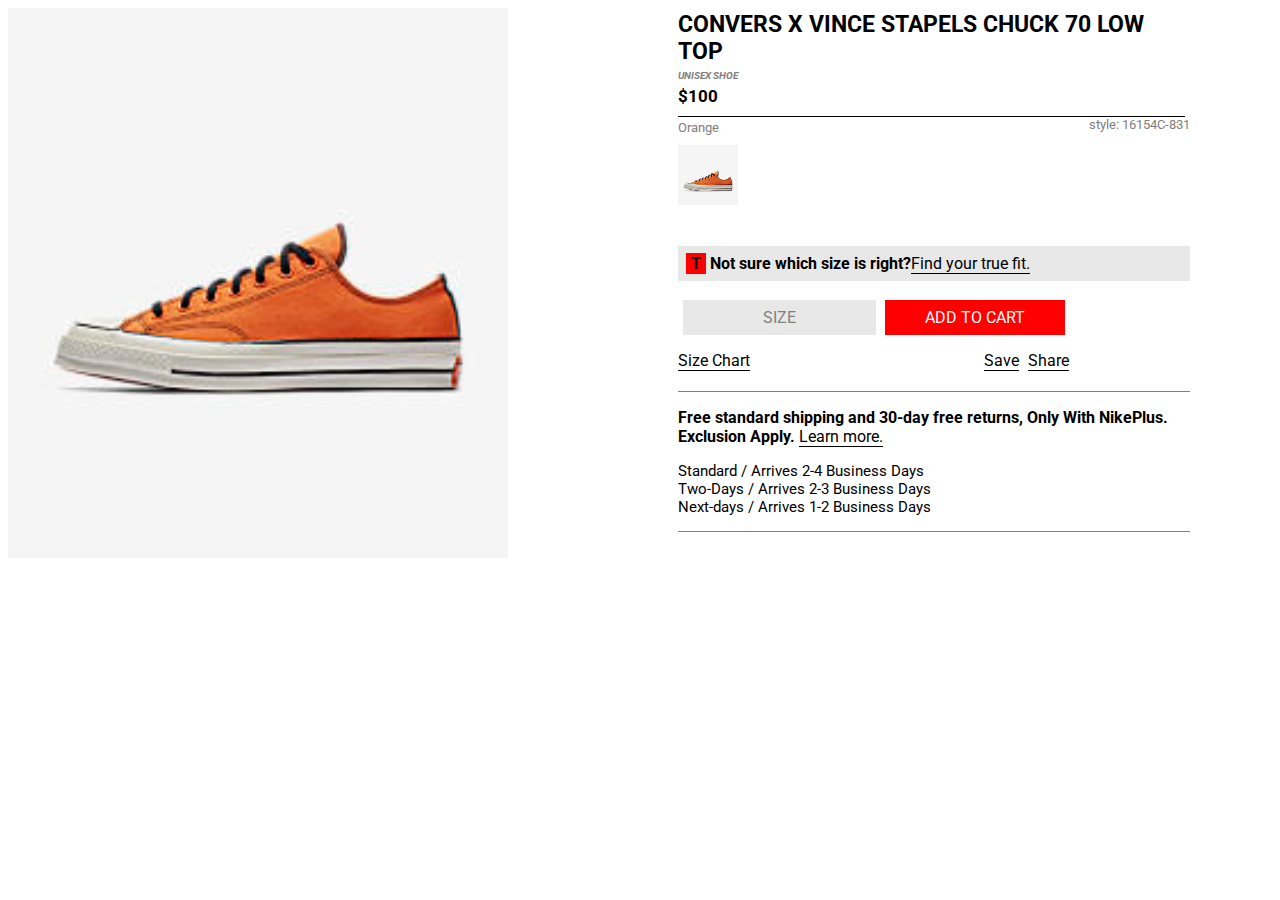
<file: captain/shoe-description/index.html>
<!DOCTYPE html>
<html>
<head>
	<title>shoe</title>
	<link rel="stylesheet" type="text/css" href="style.css">
	<link href="https://fonts.googleapis.com/css?family=Roboto" rel="stylesheet">
</head>
<body>
	<div class="img"></div>
	<section>
		<div class="a">CONVERS X VINCE STAPELS CHUCK 70 LOW TOP
		<p><em>UNISEX SHOE</em></p>
		<p id="a">$100</p>
	</div>
	<span id="b">Orange</span> <span id="c">style: 16154C-831</span>
	<br>
	<div class="d"></div>
	<br>
	<br>
	<div class="g"><strong id="e">T</strong> <strong>Not sure which size is right?</strong><span id="f">Find your true fit.</span></div>
	<br>
	<div id="h">SIZE</div>
	<div id="i">ADD TO CART</div>
	<p class="underline">
		<span>Size Chart</span>
		<span>Save</span>
		<span>Share</span>
	</p>
	<div class="last-div">
			<p>
				Free standard shipping and 30-day free returns, Only With NikePlus. Exclusion Apply. <span>Learn more.</span>
			</p>
			<span>Standard / Arrives 2-4 Business Days</span>
			<span>Two-Days / Arrives 2-3 Business Days</span>
			<span>Next-days / Arrives 1-2 Business Days</span>


	</div>
	</section>
</body>
</html>
</file>
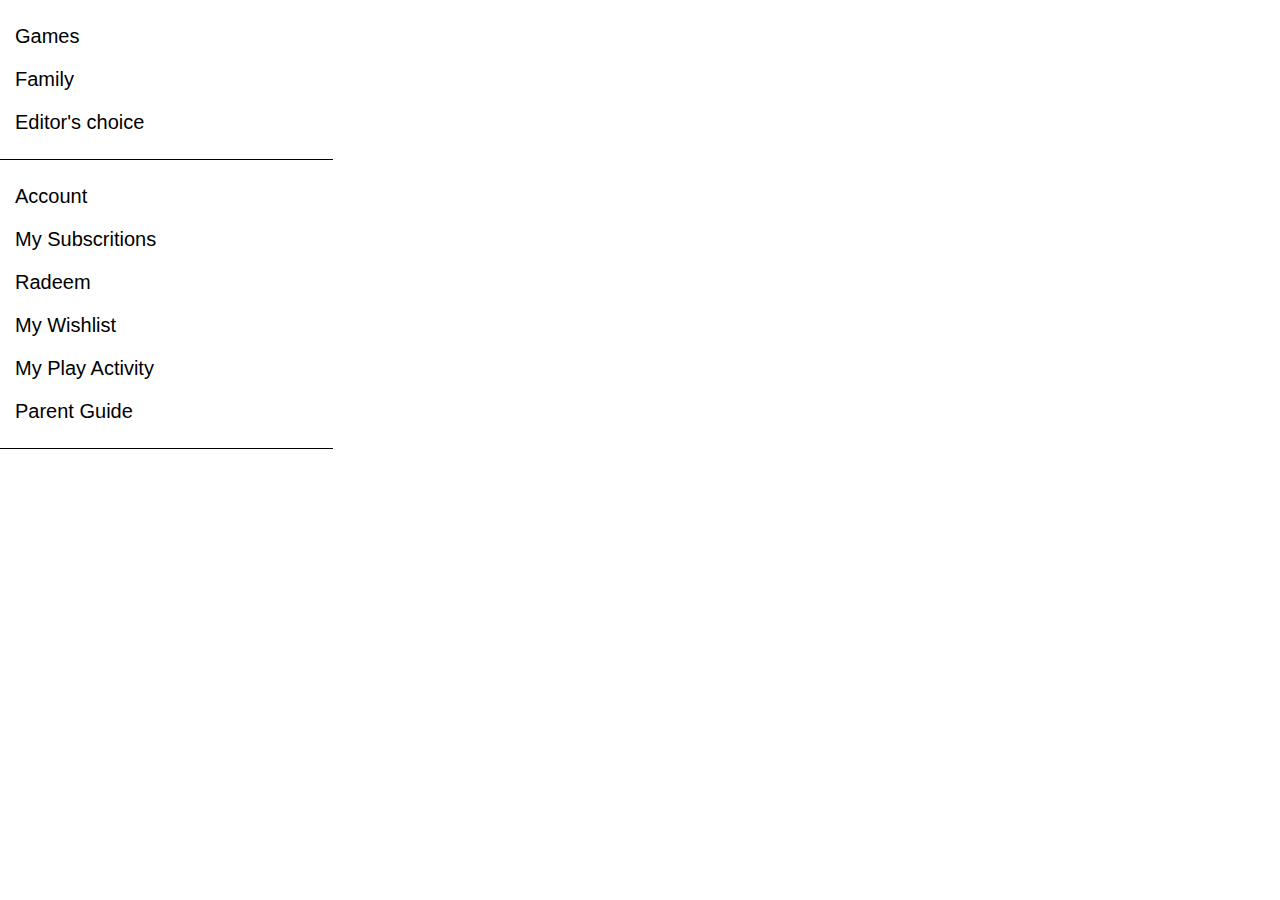
<file: captain/side-bar-grey/index.html>
<!DOCTYPE html>
<html>
<head>
	<title>side</title>
	<link rel="stylesheet" type="text/css" href="style.css">
</head>
<body>
	<section class="a">
				<div>Games</div>
				<div>Family</div>
				<div>Editor's choice</div>
			</section>
			<br>
			<section class="b">
				<div>Account</div>
				<div>My Subscritions</div>
				<div>Radeem</div>
				<div>My Wishlist</div>
				<div>My Play Activity</div>
				<div>Parent Guide</div>
			</section>
	
</body>
</html>
</file>
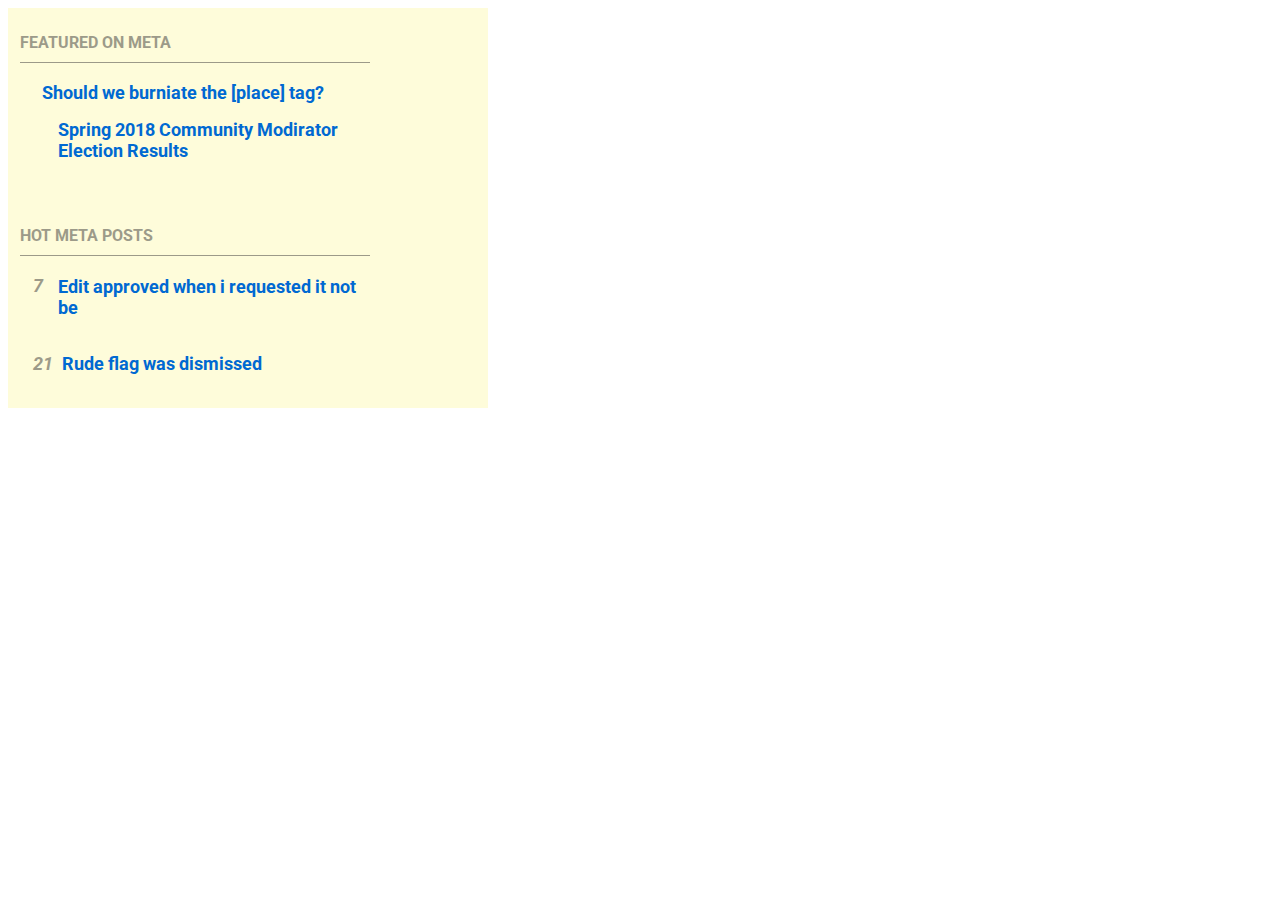
<file: more-png-slicing/advert-sidebar/index.html>
<!DOCTYPE html>
<html>
<head>
	<title>advertise</title>
	<link rel="stylesheet" type="text/css" href="style.css">
	<link rel="stylesheet" href="https://use.fontawesome.com/releases/v5.0.10/css/all.css" integrity="sha384-+d0P83n9kaQMCwj8F4RJB66tzIwOKmrdb46+porD/OvrJ+37WqIM7UoBtwHO6Nlg" crossorigin="anonymous">
	<link href="https://fonts.googleapis.com/css?family=Roboto" rel="stylesheet">


</head>
<body>
	<section>
		<div class="a">FEATURED ON META</div>
		<br>
	<div class="b">
		<span><i class="fab fa-stack-overflow"></i> <span>Should we burniate the [place] tag?</span></span>
		<span><i class="fab fa-stack-overflow"></i> <div>Spring 2018 Community Modirator Election Results</div></span>
	</div>
		<div class="a">HOT META POSTS</div>
		<br>
		<div class="b">
		<span><i class="fab fa-stack-overflo">7</i> <div>Edit approved when i requested it not be </div></span>
		<span><i class="fab fa-stack-overflo">21</i> <span>Rude flag was dismissed</span></span>
	</div>
	</section>
</body>
</html>
</file>
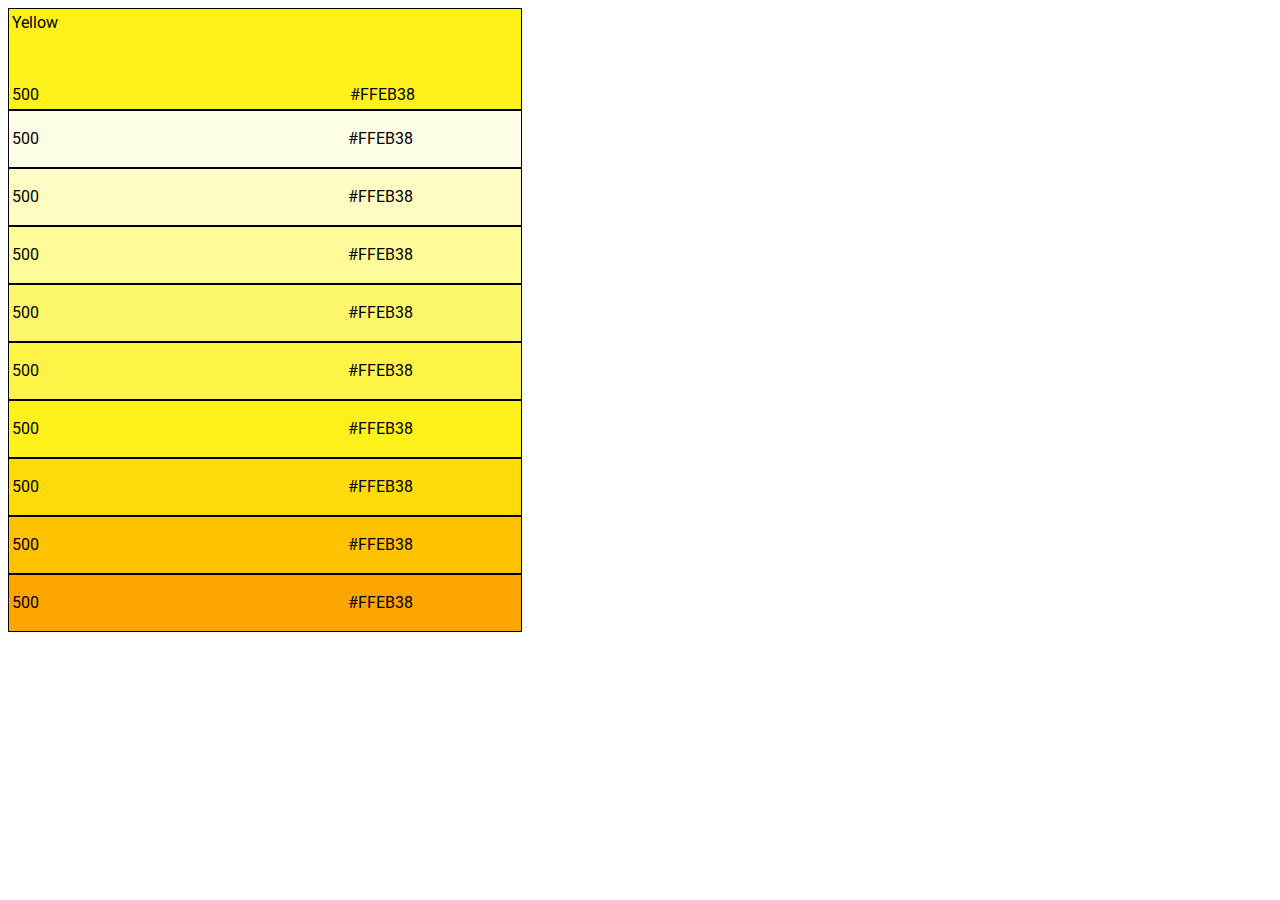
<file: more-png-slicing/color-palette/index.html>
<!DOCTYPE html>
<html>

<head>
    <title>Color Palette</title>
    <link href="https://fonts.googleapis.com/css?family=Roboto:100,100i,300,300i,400,400i,500,500i,700,700i,900,900i" rel="stylesheet">
    <link rel="stylesheet" href="style.css">
</head>

<body>

    <section>
        <div>
            <span>Yellow</span>
            <span>500</span>
            <span>#FFEB38</span>
        </div>
        <div>
            <span>500</span>
            <span>#FFEB38</span>
        </div>
        <div>
            <span>500</span>
            <span>#FFEB38</span>
        </div>
        <div>
            <span>500</span>
            <span>#FFEB38</span>
        </div>
        <div>
            <span>500</span>
            <span>#FFEB38</span>
        </div>
        <div>
            <span>500</span>
            <span>#FFEB38</span>
        </div>
        <div>
            <span>500</span>
            <span>#FFEB38</span>
        </div>
        <div>
            <span>500</span>
            <span>#FFEB38</span>
        </div>
        <div>
            <span>500</span>
            <span>#FFEB38</span>
        </div>
        <div>
            <span>500</span>
            <span>#FFEB38</span>
        </div>
    </section>

</body>

</html>
</file>
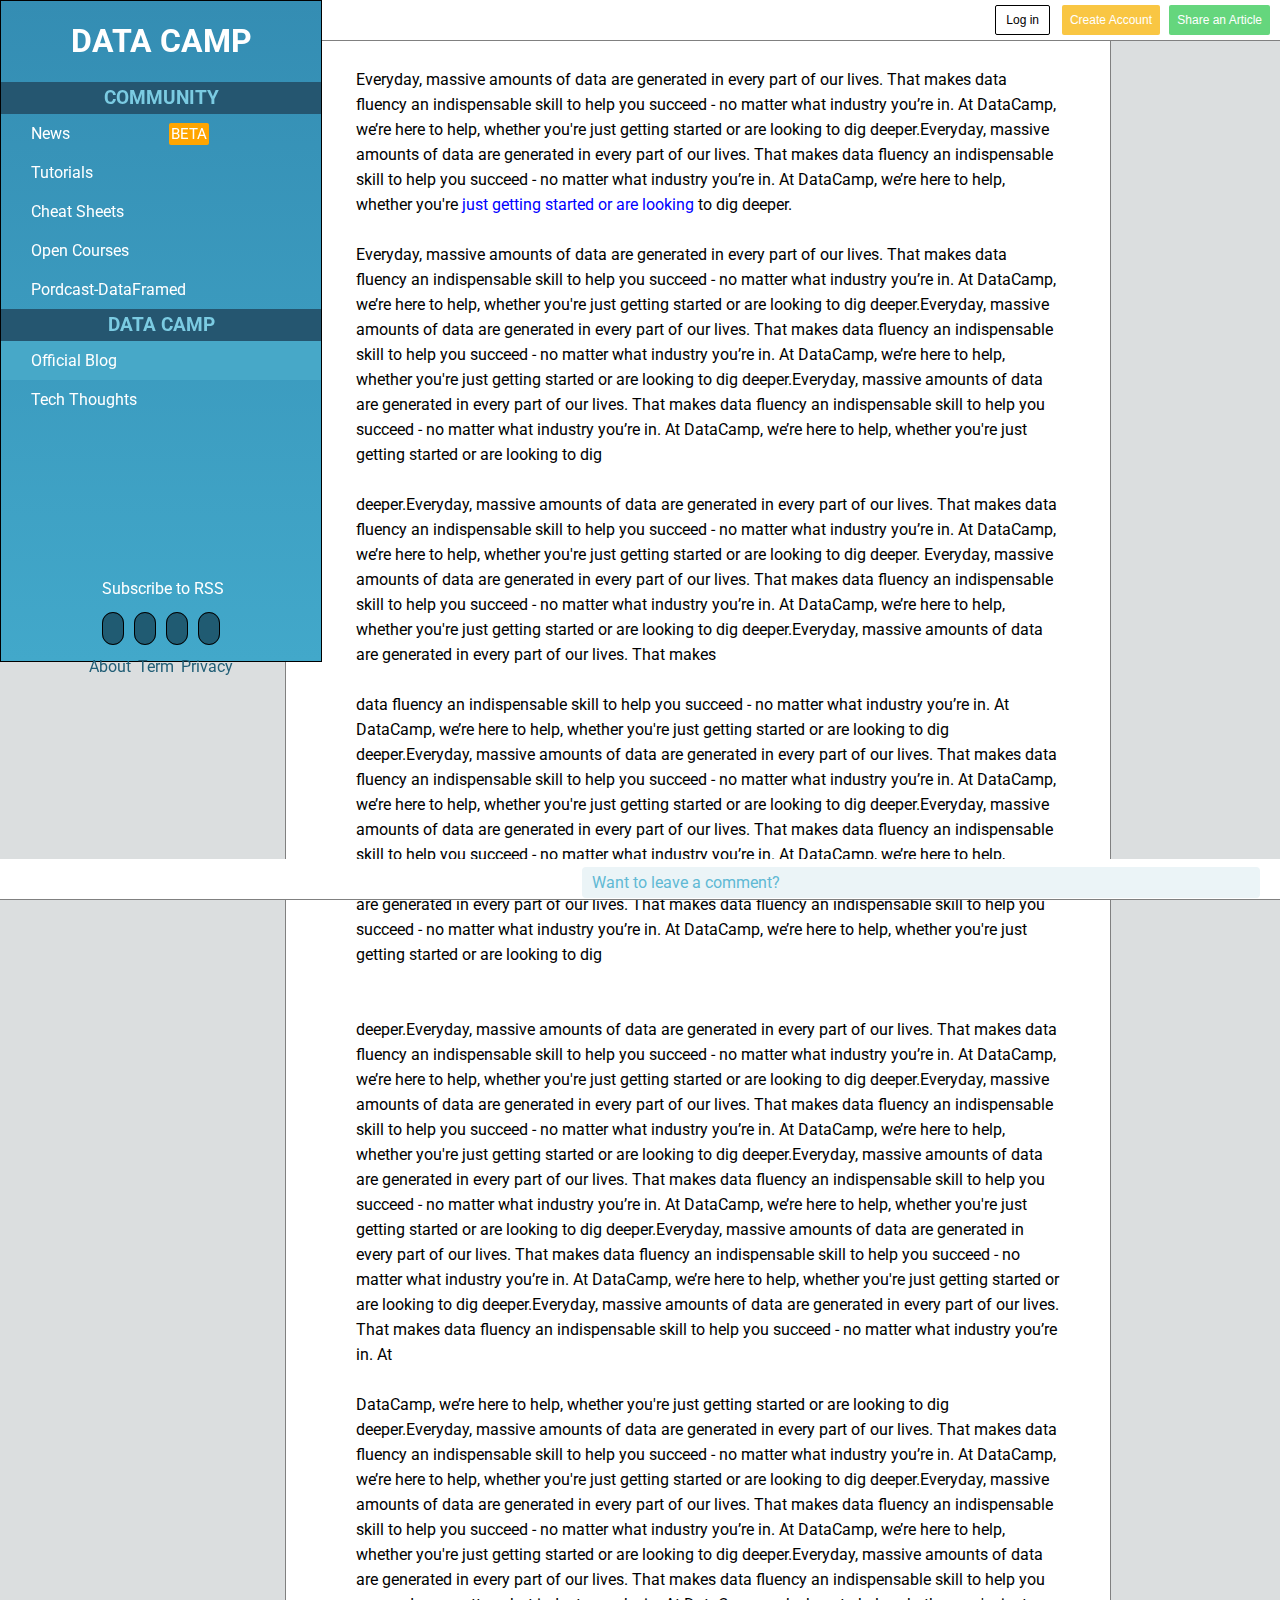
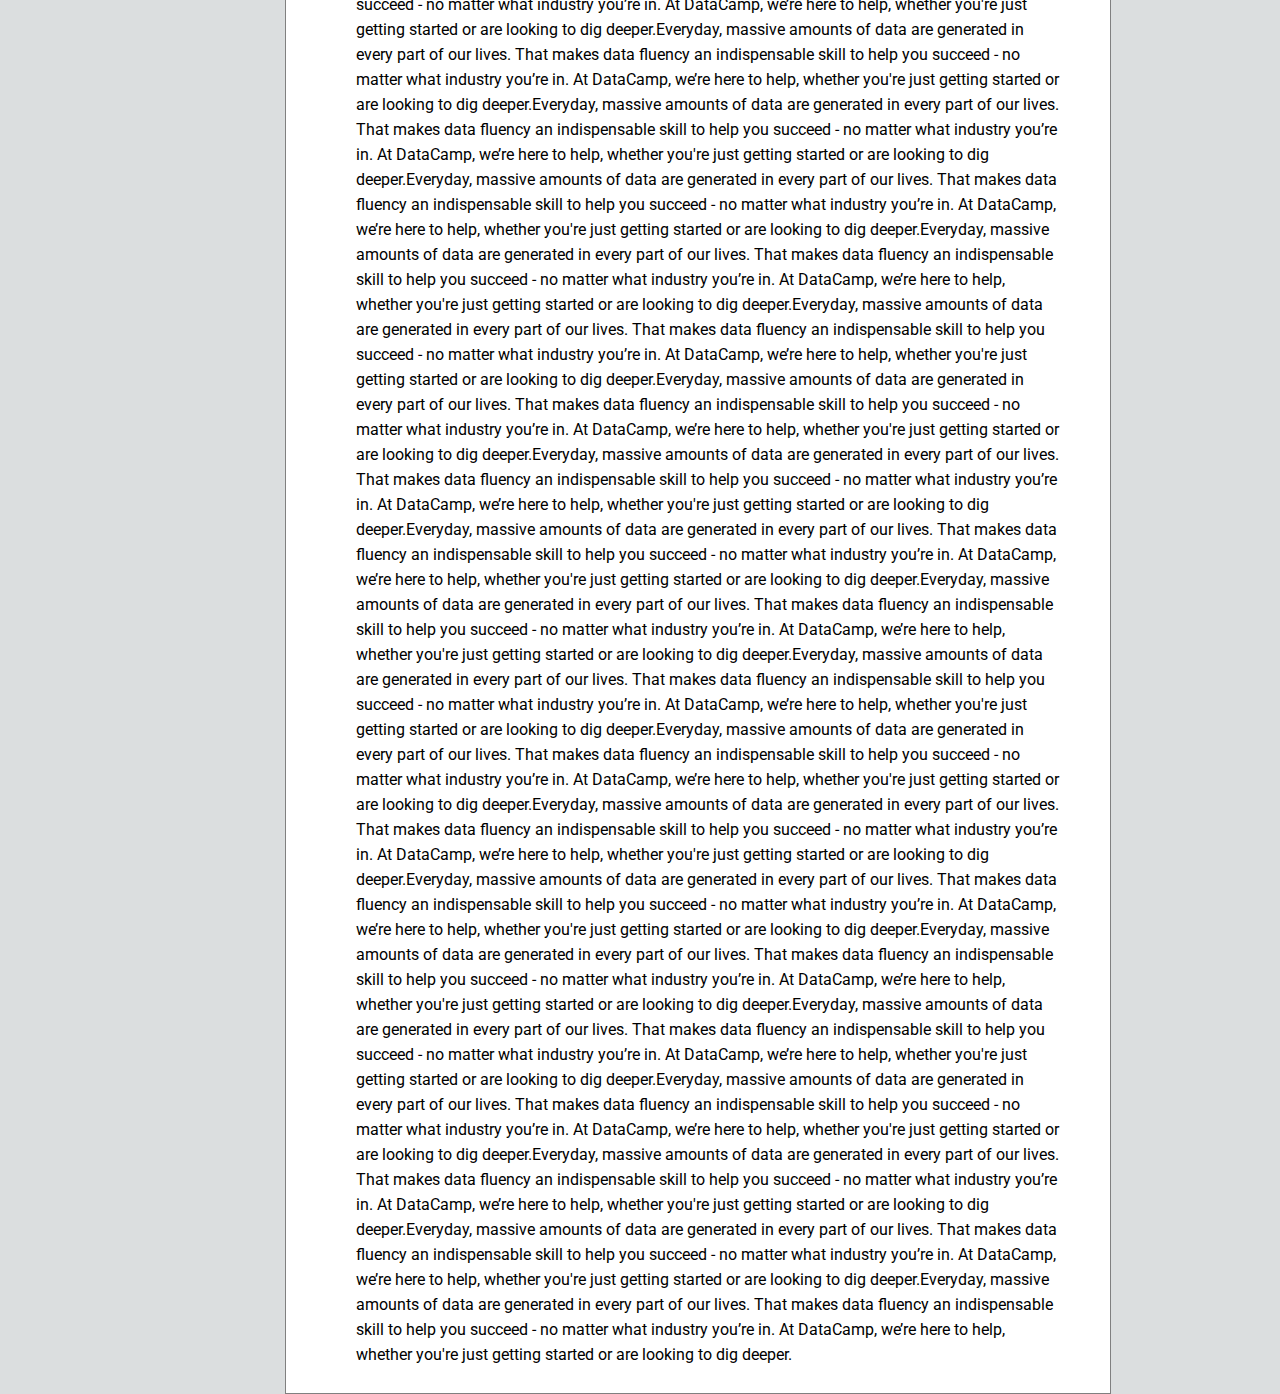
<file: more-png-slicing/data-camp/index.html>
<!DOCTYPE html>
<html>
<head>
	<title>datacamp</title>
	<link rel="stylesheet" type="text/css" href="style.css">
	<link rel="stylesheet" href="https://use.fontawesome.com/releases/v5.0.10/css/all.css" integrity="sha384-+d0P83n9kaQMCwj8F4RJB66tzIwOKmrdb46+porD/OvrJ+37WqIM7UoBtwHO6Nlg" crossorigin="anonymous">
	<link href="https://fonts.googleapis.com/css?family=Roboto" rel="stylesheet">
</head>
<body>
	<section>
		<h1 class="h-1">DATA CAMP</h1>
		<h3 class="h-3"> COMMUNITY</h3>
		<div class="div-1">
			<span><i class="fas fa-align-left"></i> News <span>BETA</span></span>
			<span><i class="fas fa-graduation-cap"></i> Tutorials</span>
			<span><i class="far fa-file-alt"></i> Cheat Sheets</span>
			<span><i class="fas fa-columns"></i> Open Courses</span>
			<span><i class="fas fa-microphone"></i> Pordcast-DataFramed</span>
		</div>
		<h3 class="h-3"> DATA CAMP</h3>
		<div class="div-2">
			<span class="official"><i class="fas fa-columns"></i> Official Blog</span>
			<span><i class="far fa-lightbulb"></i> Tech Thoughts</span>
		</div>
		<div class="div-3">
			<div class="logo"><i class="fas fa-rss"></i> Subscribe to RSS</div>
			<div>
				<span id="icon"><i class="fab fa-facebook-f fa-lg"></i></span>
				<span id="icon"><i class="fab fa-twitter"></i></span>
				<span id="icon"><i class="fab fa-linkedin-in"></i></span>
				<span id="icon"><i class="fab fa-youtube"></i></span>
			</div>
			<div class="About">About Term Privacy</div>
		</div>
	</section>
	<nav>
		<span><i class="fas fa-search"></i> Search</span>
		<button class="btn-1">Log in</button>
		<button class="btn-2">Create Account</button>
		<button class="btn-3">Share an Article</button>
	</nav>
	<div class="div-p">
		<p>Everyday, massive amounts of data are generated in every part of our lives. That makes data fluency an indispensable skill to help you succeed - no matter what industry you’re in. At DataCamp, we’re here to help, whether you're just getting started or are looking to dig deeper.Everyday, massive amounts of data are generated in every part of our lives. That makes data fluency an indispensable skill to help you succeed - no matter what industry you’re in. At DataCamp, we’re here to help, whether you're <span id="highlight">just getting started or are looking</span> to dig deeper.
		<br>
		<br>
		Everyday, massive amounts of data are generated in every part of our lives. That makes data fluency an indispensable skill to help you succeed - no matter what industry you’re in. At DataCamp, we’re here to help, whether you're just getting started or are looking to dig deeper.Everyday, massive amounts of data are generated in every part of our lives. That makes data fluency an indispensable skill to help you succeed - no matter what industry you’re in. At DataCamp, we’re here to help, whether you're just getting started or are looking to dig deeper.Everyday, massive amounts of data are generated in every part of our lives. That makes data fluency an indispensable skill to help you succeed - no matter what industry you’re in. At DataCamp, we’re here to help, whether you're just getting started or are looking to dig 
		<br>
		<br>
		deeper.Everyday, massive amounts of data are generated in every part of our lives. That makes 
		data fluency an indispensable skill to help you succeed - no matter what industry you’re in. At DataCamp, we’re here to help, whether you're just getting started or are looking to dig deeper.
		Everyday, massive amounts of data are generated in every part of our lives. That makes data fluency an indispensable skill to help you succeed - no matter what industry you’re in. At DataCamp, we’re here to help, whether you're just getting started or are looking to dig deeper.Everyday, massive amounts of data are generated in every part of our lives. That makes <br>
		<br>
		data fluency an indispensable skill to help you succeed - no matter what industry you’re in. At DataCamp, we’re here to help, whether you're just getting started or are looking to dig deeper.Everyday, massive amounts of data are generated in every part of our lives. That makes data fluency an indispensable skill to help you succeed - no matter what industry you’re in. At DataCamp, we’re here to help, whether you're just getting started or are looking to dig deeper.Everyday, massive amounts of data are generated in every part of our lives. That makes data fluency an indispensable skill to help you succeed - no matter what industry you’re in. At DataCamp, we’re here to help, whether you're just getting started or are looking to dig deeper.Everyday, massive amounts of data are generated in every part of our lives. That makes data fluency an indispensable skill to help you succeed - no matter what industry you’re in. At DataCamp, we’re here to help, whether you're just getting started or are looking to dig 
		<br>
		<br>	
		<br>
		deeper.Everyday, massive amounts of data are generated in every part of our lives. That makes data fluency an indispensable skill to help you succeed - no matter what industry you’re in. At DataCamp, we’re here to help, whether you're just getting started or are looking to dig deeper.Everyday, massive amounts of data are generated in every part of our lives. That makes data fluency an indispensable skill to help you succeed - no matter what industry you’re in. At DataCamp, we’re here to help, whether you're just getting started or are looking to dig deeper.Everyday, massive amounts of data are generated in every part of our lives. That makes data fluency an indispensable skill to help you succeed - no matter what industry you’re in. At DataCamp, we’re here to help, whether you're just getting started or are looking to dig deeper.Everyday, massive amounts of data are generated in every part of our lives. That makes data fluency an indispensable skill to help you succeed - no matter what industry you’re in. At DataCamp, we’re here to help, whether you're just getting started or are looking to dig deeper.Everyday, massive amounts of data are generated in every part of our lives. That makes data fluency an indispensable skill to help you succeed - no matter what industry you’re in. At 
		<br>
		<br>
		DataCamp, we’re here to help, whether you're just getting started or are looking to dig deeper.Everyday, massive amounts of data are generated in every part of our lives. That makes data fluency an indispensable skill to help you succeed - no matter what industry you’re in. At DataCamp, we’re here to help, whether you're just getting started or are looking to dig deeper.Everyday, massive amounts of data are generated in every part of our lives. That makes data fluency an indispensable skill to help you succeed - no matter what industry you’re in. At DataCamp, we’re here to help, whether you're just getting started or are looking to dig deeper.Everyday, massive amounts of data are generated in every part of our lives. That makes data fluency an indispensable skill to help you succeed - no matter what industry you’re in. At DataCamp, we’re here to help, whether you're just getting started or are looking to dig deeper.Everyday, massive amounts of data are generated in every part of our lives. That makes data fluency an indispensable skill to help you succeed - no matter what industry you’re in. At DataCamp, we’re here to help, whether you're just getting started or are looking to dig deeper.Everyday, massive amounts of data are generated in every part of our lives. That makes data fluency an indispensable skill to help you succeed - no matter what industry you’re in. At DataCamp, we’re here to help, whether you're just getting started or are looking to dig deeper.Everyday, massive amounts of data are generated in every part of our lives. That makes data fluency an indispensable skill to help you succeed - no matter what industry you’re in. At DataCamp, we’re here to help, whether you're just getting started or are looking to dig deeper.Everyday, massive amounts of data are generated in every part of our lives. That makes data fluency an indispensable skill to help you succeed - no matter what industry you’re in. At DataCamp, we’re here to help, whether you're just getting started or are looking to dig deeper.Everyday, massive amounts of data are generated in every part of our lives. That makes data fluency an indispensable skill to help you succeed - no matter what industry you’re in. At DataCamp, we’re here to help, whether you're just getting started or are looking to dig deeper.Everyday, massive amounts of data are generated in every part of our lives. That makes data fluency an indispensable skill to help you succeed - no matter what industry you’re in. At DataCamp, we’re here to help, whether you're just getting started or are looking to dig deeper.Everyday, massive amounts of data are generated in every part of our lives. That makes data fluency an indispensable skill to help you succeed - no matter what industry you’re in. At DataCamp, we’re here to help, whether you're just getting started or are looking to dig deeper.Everyday, massive amounts of data are generated in every part of our lives. That makes data fluency an indispensable skill to help you succeed - no matter what industry you’re in. At DataCamp, we’re here to help, whether you're just getting started or are looking to dig deeper.Everyday, massive amounts of data are generated in every part of our lives. That makes data fluency an indispensable skill to help you succeed - no matter what industry you’re in. At DataCamp, we’re here to help, whether you're just getting started or are looking to dig deeper.Everyday, massive amounts of data are generated in every part of our lives. That makes data fluency an indispensable skill to help you succeed - no matter what industry you’re in. At DataCamp, we’re here to help, whether you're just getting started or are looking to dig deeper.Everyday, massive amounts of data are generated in every part of our lives. That makes data fluency an indispensable skill to help you succeed - no matter what industry you’re in. At DataCamp, we’re here to help, whether you're just getting started or are looking to dig deeper.Everyday, massive amounts of data are generated in every part of our lives. That makes data fluency an indispensable skill to help you succeed - no matter what industry you’re in. At DataCamp, we’re here to help, whether you're just getting started or are looking to dig deeper.Everyday, massive amounts of data are generated in every part of our lives. That makes data fluency an indispensable skill to help you succeed - no matter what industry you’re in. At DataCamp, we’re here to help, whether you're just getting started or are looking to dig deeper.Everyday, massive amounts of data are generated in every part of our lives. That makes data fluency an indispensable skill to help you succeed - no matter what industry you’re in. At DataCamp, we’re here to help, whether you're just getting started or are looking to dig deeper.Everyday, massive amounts of data are generated in every part of our lives. That makes data fluency an indispensable skill to help you succeed - no matter what industry you’re in. At DataCamp, we’re here to help, whether you're just getting started or are looking to dig deeper.Everyday, massive amounts of data are generated in every part of our lives. That makes data fluency an indispensable skill to help you succeed - no matter what industry you’re in. At DataCamp, we’re here to help, whether you're just getting started or are looking to dig deeper.Everyday, massive amounts of data are generated in every part of our lives. That makes data fluency an indispensable skill to help you succeed - no matter what industry you’re in. At DataCamp, we’re here to help, whether you're just getting started or are looking to dig deeper.Everyday, massive amounts of data are generated in every part of our lives. That makes data fluency an indispensable skill to help you succeed - no matter what industry you’re in. At DataCamp, we’re here to help, whether you're just getting started or are looking to dig deeper.Everyday, massive amounts of data are generated in every part of our lives. That makes data fluency an indispensable skill to help you succeed - no matter what industry you’re in. At DataCamp, we’re here to help, whether you're just getting started or are looking to dig deeper.</p>
	</div>
	<footer>
		<span>Want to leave a comment?</span>
	</footer>
</body>
</html>
</file>
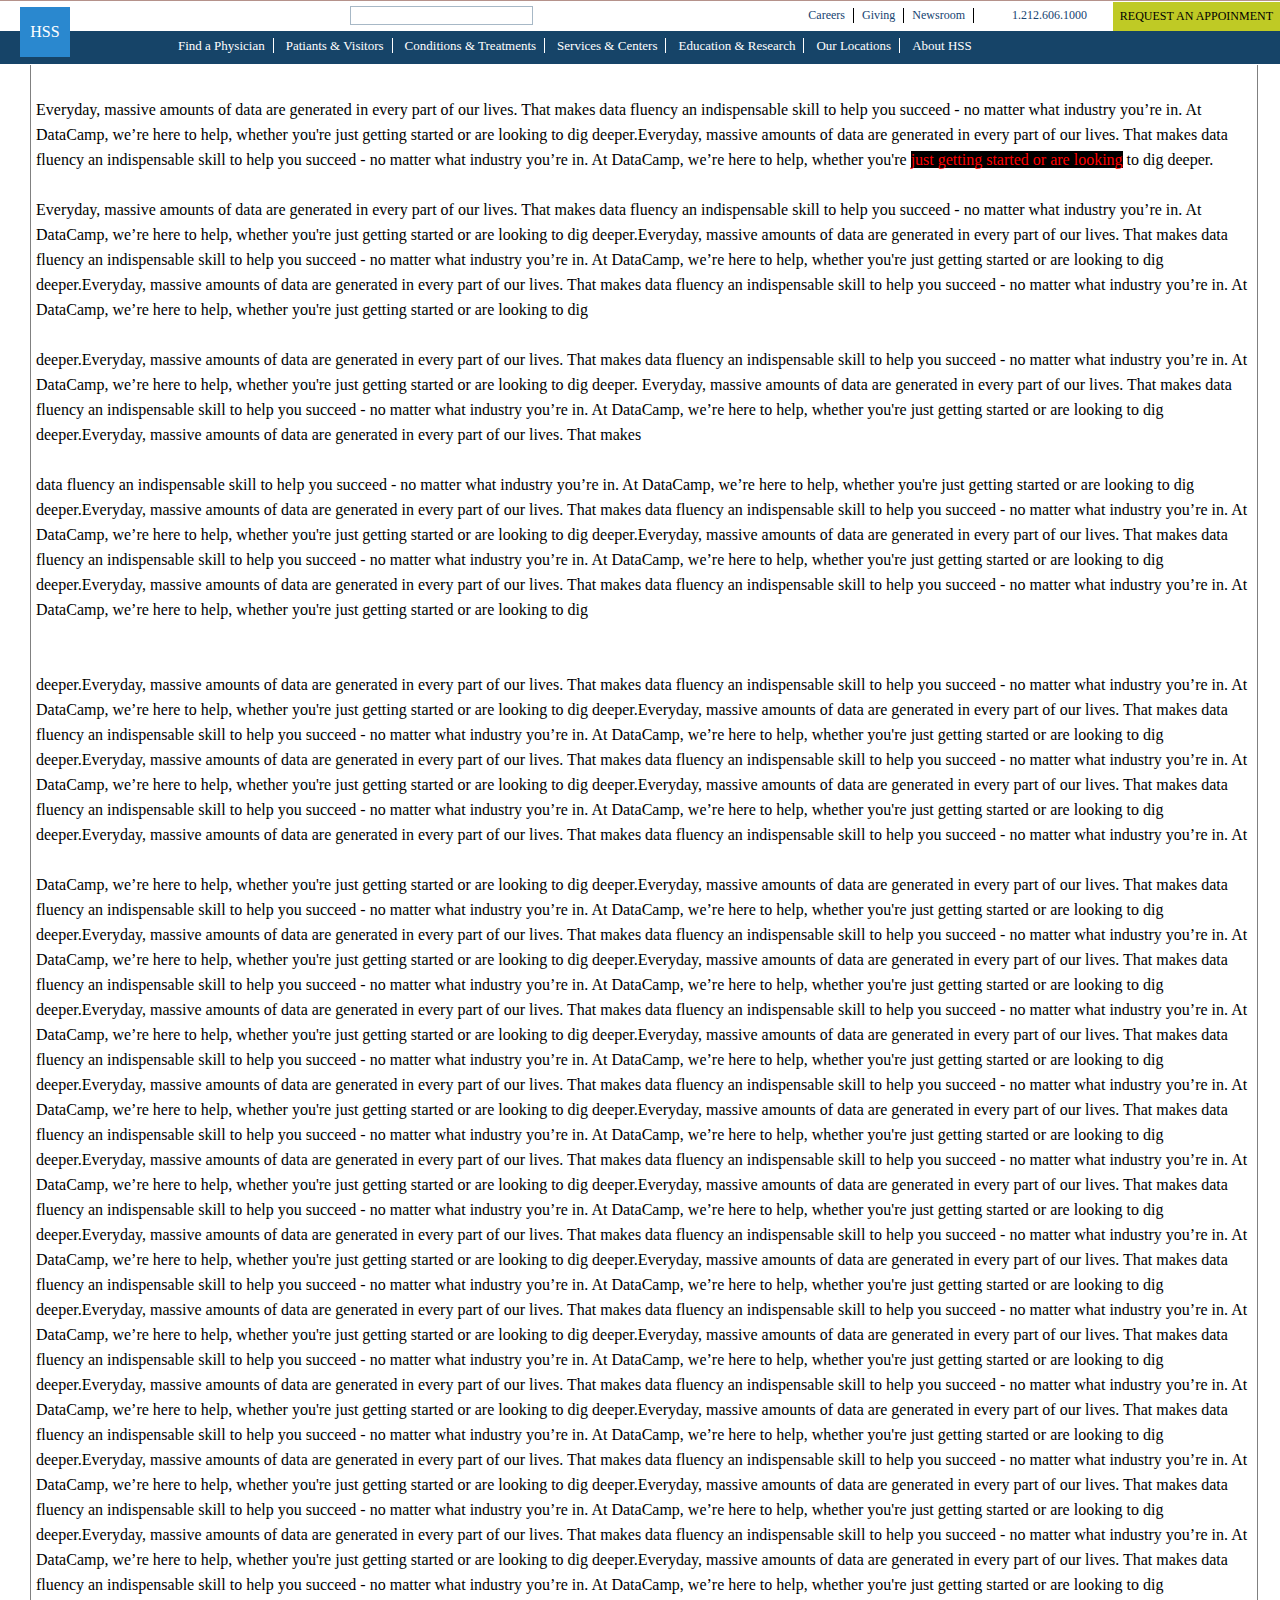
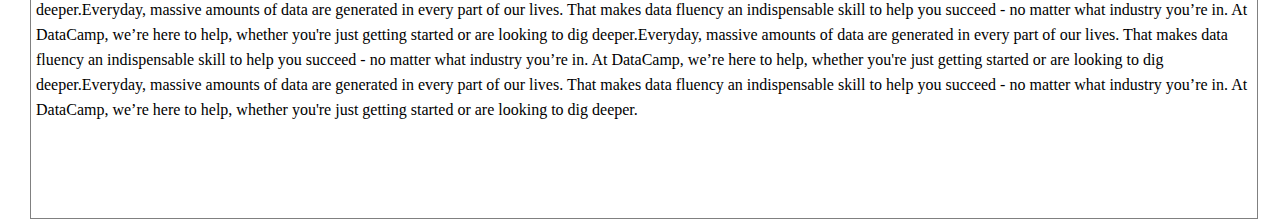
<file: more-png-slicing/hss-navbar/index.html>
<!DOCTYPE html>
<html>
<head>
	<title>hss</title>
	<link rel="stylesheet" type="text/css" href="style.css">
</head>
<body>
	<header id="fixed">
		<header class="header-1">
			<input type="search" class="search">
			<ul class="search-nav">
				<li>Careers</li>
				<li>Giving</li>
				<li>Newsroom</li>
				<li>1.212.606.1000</li>
			</ul>
			<span class="request">REQUEST AN APPOINMENT</span>
		</header>
		<header>
			<nav class="nav">
				<span class="a">Find a Physician</span>
				<span>Patiants & Visitors</span>
				<span>Conditions & Treatments</span>
				<span>Services & Centers</span>
				<span>Education & Research</span>
				<span>Our Locations</span>
				<span>About HSS</span>
			</nav>
			<section class="display-none">
		<div class="display-1">
			<p>Search for physician by speciality, location and ensurence</p>
			<span>Show All Physicians</span>
			<span>Search physicians</span>
		</div>
		<div class="display-1">
			<p>Request an appointment +1.877.606.1555</p>
			<span>ONLINE REQUEST FORM</span>
			<span>REFER YOUR PATIANT</span>
			<span>INSURANCE INFORMATION</span>
		</div>
		<div class="display-1">
			<p>Get a second Opinion</p>
			<span>HSS ENCONSU</span>
			<div class="img">
				<img src="team-3.jpeg">
				<p id="surgian">A message from our surgion-in-chief</p>
			</div>
		</div>
	</section>
		</header>
	<div class="HSS-logo">
		HSS
	</div>
	</header>
	
	<div class="div-p">
		<p>Everyday, massive amounts of data are generated in every part of our lives. That makes data fluency an indispensable skill to help you succeed - no matter what industry you’re in. At DataCamp, we’re here to help, whether you're just getting started or are looking to dig deeper.Everyday, massive amounts of data are generated in every part of our lives. That makes data fluency an indispensable skill to help you succeed - no matter what industry you’re in. At DataCamp, we’re here to help, whether you're <span id="highlight">just getting started or are looking</span> to dig deeper.
		<br>
		<br>
		Everyday, massive amounts of data are generated in every part of our lives. That makes data fluency an indispensable skill to help you succeed - no matter what industry you’re in. At DataCamp, we’re here to help, whether you're just getting started or are looking to dig deeper.Everyday, massive amounts of data are generated in every part of our lives. That makes data fluency an indispensable skill to help you succeed - no matter what industry you’re in. At DataCamp, we’re here to help, whether you're just getting started or are looking to dig deeper.Everyday, massive amounts of data are generated in every part of our lives. That makes data fluency an indispensable skill to help you succeed - no matter what industry you’re in. At DataCamp, we’re here to help, whether you're just getting started or are looking to dig 
		<br>
		<br>
		deeper.Everyday, massive amounts of data are generated in every part of our lives. That makes 
		data fluency an indispensable skill to help you succeed - no matter what industry you’re in. At DataCamp, we’re here to help, whether you're just getting started or are looking to dig deeper.
		Everyday, massive amounts of data are generated in every part of our lives. That makes data fluency an indispensable skill to help you succeed - no matter what industry you’re in. At DataCamp, we’re here to help, whether you're just getting started or are looking to dig deeper.Everyday, massive amounts of data are generated in every part of our lives. That makes <br>
		<br>
		data fluency an indispensable skill to help you succeed - no matter what industry you’re in. At DataCamp, we’re here to help, whether you're just getting started or are looking to dig deeper.Everyday, massive amounts of data are generated in every part of our lives. That makes data fluency an indispensable skill to help you succeed - no matter what industry you’re in. At DataCamp, we’re here to help, whether you're just getting started or are looking to dig deeper.Everyday, massive amounts of data are generated in every part of our lives. That makes data fluency an indispensable skill to help you succeed - no matter what industry you’re in. At DataCamp, we’re here to help, whether you're just getting started or are looking to dig deeper.Everyday, massive amounts of data are generated in every part of our lives. That makes data fluency an indispensable skill to help you succeed - no matter what industry you’re in. At DataCamp, we’re here to help, whether you're just getting started or are looking to dig 
		<br>
		<br>	
		<br>
		deeper.Everyday, massive amounts of data are generated in every part of our lives. That makes data fluency an indispensable skill to help you succeed - no matter what industry you’re in. At DataCamp, we’re here to help, whether you're just getting started or are looking to dig deeper.Everyday, massive amounts of data are generated in every part of our lives. That makes data fluency an indispensable skill to help you succeed - no matter what industry you’re in. At DataCamp, we’re here to help, whether you're just getting started or are looking to dig deeper.Everyday, massive amounts of data are generated in every part of our lives. That makes data fluency an indispensable skill to help you succeed - no matter what industry you’re in. At DataCamp, we’re here to help, whether you're just getting started or are looking to dig deeper.Everyday, massive amounts of data are generated in every part of our lives. That makes data fluency an indispensable skill to help you succeed - no matter what industry you’re in. At DataCamp, we’re here to help, whether you're just getting started or are looking to dig deeper.Everyday, massive amounts of data are generated in every part of our lives. That makes data fluency an indispensable skill to help you succeed - no matter what industry you’re in. At 
		<br>
		<br>
		DataCamp, we’re here to help, whether you're just getting started or are looking to dig deeper.Everyday, massive amounts of data are generated in every part of our lives. That makes data fluency an indispensable skill to help you succeed - no matter what industry you’re in. At DataCamp, we’re here to help, whether you're just getting started or are looking to dig deeper.Everyday, massive amounts of data are generated in every part of our lives. That makes data fluency an indispensable skill to help you succeed - no matter what industry you’re in. At DataCamp, we’re here to help, whether you're just getting started or are looking to dig deeper.Everyday, massive amounts of data are generated in every part of our lives. That makes data fluency an indispensable skill to help you succeed - no matter what industry you’re in. At DataCamp, we’re here to help, whether you're just getting started or are looking to dig deeper.Everyday, massive amounts of data are generated in every part of our lives. That makes data fluency an indispensable skill to help you succeed - no matter what industry you’re in. At DataCamp, we’re here to help, whether you're just getting started or are looking to dig deeper.Everyday, massive amounts of data are generated in every part of our lives. That makes data fluency an indispensable skill to help you succeed - no matter what industry you’re in. At DataCamp, we’re here to help, whether you're just getting started or are looking to dig deeper.Everyday, massive amounts of data are generated in every part of our lives. That makes data fluency an indispensable skill to help you succeed - no matter what industry you’re in. At DataCamp, we’re here to help, whether you're just getting started or are looking to dig deeper.Everyday, massive amounts of data are generated in every part of our lives. That makes data fluency an indispensable skill to help you succeed - no matter what industry you’re in. At DataCamp, we’re here to help, whether you're just getting started or are looking to dig deeper.Everyday, massive amounts of data are generated in every part of our lives. That makes data fluency an indispensable skill to help you succeed - no matter what industry you’re in. At DataCamp, we’re here to help, whether you're just getting started or are looking to dig deeper.Everyday, massive amounts of data are generated in every part of our lives. That makes data fluency an indispensable skill to help you succeed - no matter what industry you’re in. At DataCamp, we’re here to help, whether you're just getting started or are looking to dig deeper.Everyday, massive amounts of data are generated in every part of our lives. That makes data fluency an indispensable skill to help you succeed - no matter what industry you’re in. At DataCamp, we’re here to help, whether you're just getting started or are looking to dig deeper.Everyday, massive amounts of data are generated in every part of our lives. That makes data fluency an indispensable skill to help you succeed - no matter what industry you’re in. At DataCamp, we’re here to help, whether you're just getting started or are looking to dig deeper.Everyday, massive amounts of data are generated in every part of our lives. That makes data fluency an indispensable skill to help you succeed - no matter what industry you’re in. At DataCamp, we’re here to help, whether you're just getting started or are looking to dig deeper.Everyday, massive amounts of data are generated in every part of our lives. That makes data fluency an indispensable skill to help you succeed - no matter what industry you’re in. At DataCamp, we’re here to help, whether you're just getting started or are looking to dig deeper.Everyday, massive amounts of data are generated in every part of our lives. That makes data fluency an indispensable skill to help you succeed - no matter what industry you’re in. At DataCamp, we’re here to help, whether you're just getting started or are looking to dig deeper.Everyday, massive amounts of data are generated in every part of our lives. That makes data fluency an indispensable skill to help you succeed - no matter what industry you’re in. At DataCamp, we’re here to help, whether you're just getting started or are looking to dig deeper.Everyday, massive amounts of data are generated in every part of our lives. That makes data fluency an indispensable skill to help you succeed - no matter what industry you’re in. At DataCamp, we’re here to help, whether you're just getting started or are looking to dig deeper.Everyday, massive amounts of data are generated in every part of our lives. That makes data fluency an indispensable skill to help you succeed - no matter what industry you’re in. At DataCamp, we’re here to help, whether you're just getting started or are looking to dig deeper.Everyday, massive amounts of data are generated in every part of our lives. That makes data fluency an indispensable skill to help you succeed - no matter what industry you’re in. At DataCamp, we’re here to help, whether you're just getting started or are looking to dig deeper.Everyday, massive amounts of data are generated in every part of our lives. That makes data fluency an indispensable skill to help you succeed - no matter what industry you’re in. At DataCamp, we’re here to help, whether you're just getting started or are looking to dig deeper.Everyday, massive amounts of data are generated in every part of our lives. That makes data fluency an indispensable skill to help you succeed - no matter what industry you’re in. At DataCamp, we’re here to help, whether you're just getting started or are looking to dig deeper.Everyday, massive amounts of data are generated in every part of our lives. That makes data fluency an indispensable skill to help you succeed - no matter what industry you’re in. At DataCamp, we’re here to help, whether you're just getting started or are looking to dig deeper.Everyday, massive amounts of data are generated in every part of our lives. That makes data fluency an indispensable skill to help you succeed - no matter what industry you’re in. At DataCamp, we’re here to help, whether you're just getting started or are looking to dig deeper.</p>
	</div>
</body>
</html>
</file>
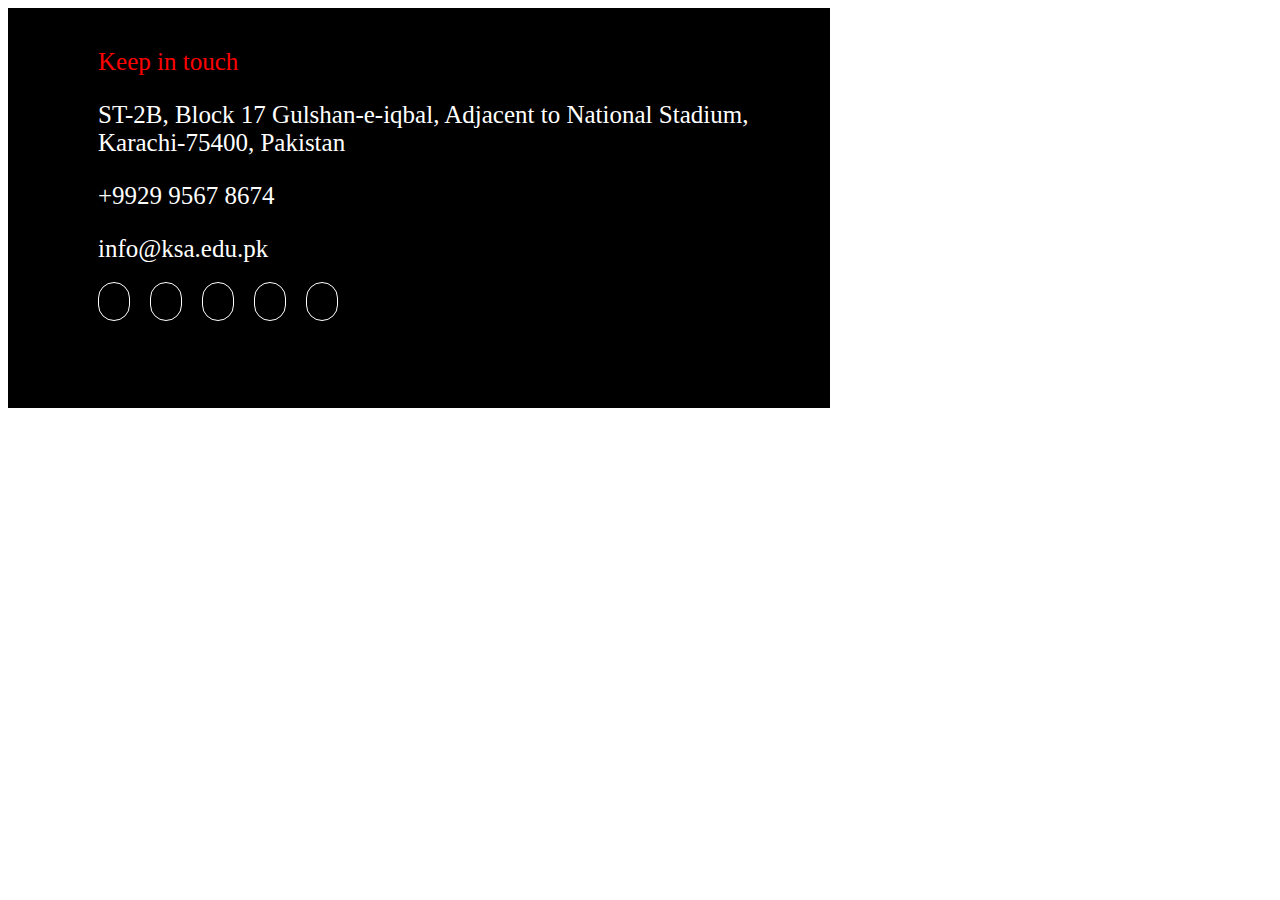
<file: more-png-slicing/keep-in-touch/index.html>
<!DOCTYPE html>
<html>
<head>
	<title>keep</title>
	<link rel="stylesheet" type="text/css" href="style.css">
	<link rel="stylesheet" href="https://use.fontawesome.com/releases/v5.0.10/css/all.css" integrity="sha384-+d0P83n9kaQMCwj8F4RJB66tzIwOKmrdb46+porD/OvrJ+37WqIM7UoBtwHO6Nlg" crossorigin="anonymous">
	
</head>
<body>
	<section>
		<span class="keep">Keep in touch</span>
		<span class="paragraph">ST-2B, Block 17 Gulshan-e-iqbal, Adjacent to National Stadium, Karachi-75400, Pakistan</span>
		<span class="paragraph">+9929 9567 8674</span>
		<span class="paragraph">info@ksa.edu.pk</span>
		<div class="icon">
			<span id="icon"><i class="fab fa-facebook-f fa-lg"></i></span>
			<span id="icon"><i class="fab fa-twitter"></i></span>
			<span id="icon"><i class="fab fa-linkedin-in"></i></span>
			<span id="icon"><i class="fab fa-youtube"></i></span>
			<span id="icon"><i class="fab fa-youtube"></i></span>
		</div>
	</section>
</body>
</html>
</file>
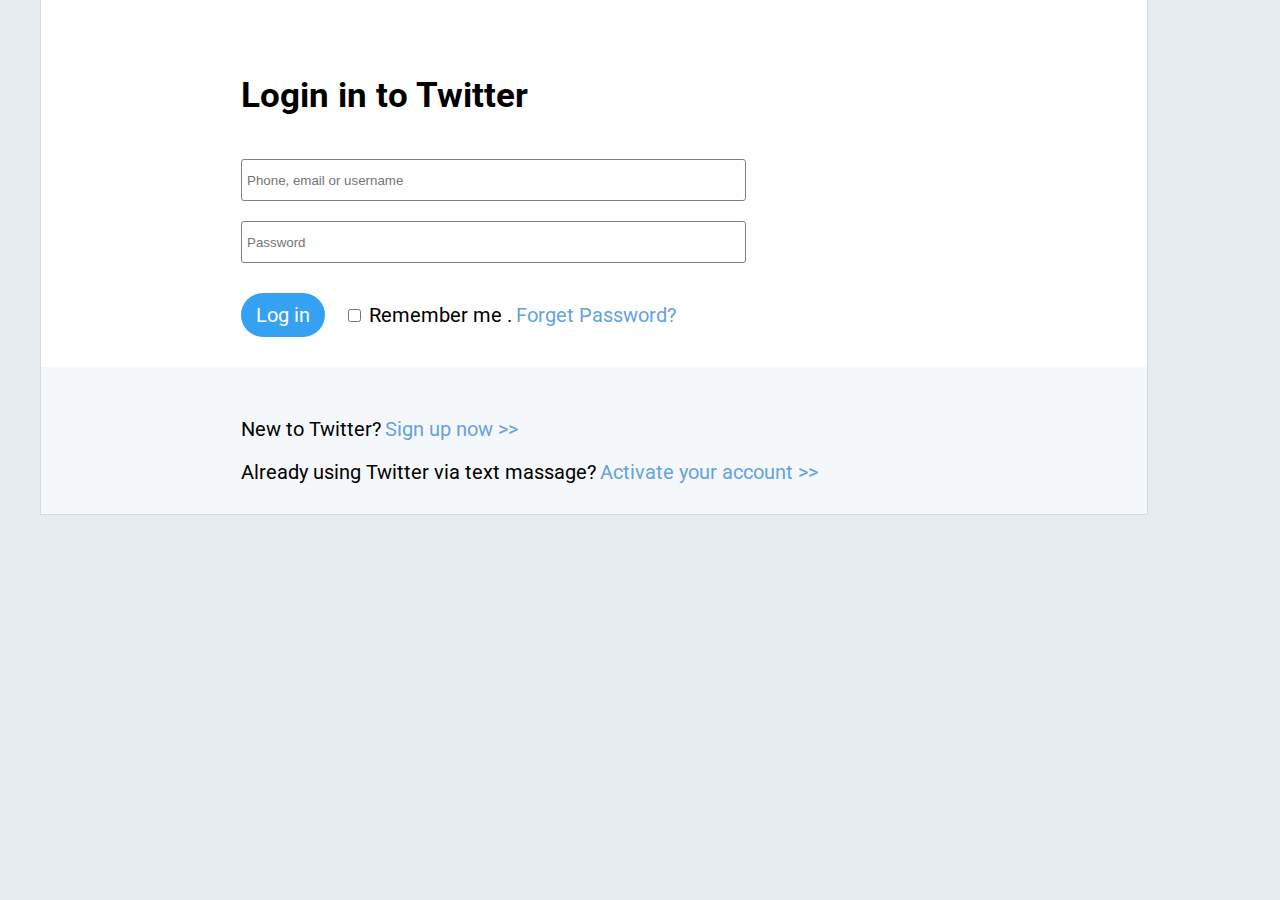
<file: more-png-slicing/login-twitter/index.html>
<!DOCTYPE html>
<html>
<head>
	<title>login</title>
	<link rel="stylesheet" type="text/css" href="style.css">
	<link href="https://fonts.googleapis.com/css?family=Roboto" rel="stylesheet">
</head>
<body>
	<section class="sec">
			<div class="login">
				<h1> Login in to Twitter</h1>
				<input type="email" placeholder="Phone, email or username" class="email">
				<input type="password" placeholder="Password" class="email">
			</div>
			<div class="btn-1">
				<span id="log">Log in</span>
				<span id="check"><input type="checkbox"> Remember me .</span>
				<span id="check-pas">Forget Password?</span>
			</div>
	</section>
	<section class="sec-2">
			<div class="btn-1">
				<span id="check">New to Twitter?</span>
				<span id="check-pas">Sign up now >></span>
				<br>
				<br>
				<span id="check">Already using Twitter via text massage?</span>
				<span id="check-pas">Activate your account >></span>
			</div>
	</section>
</body>
</html>
</file>
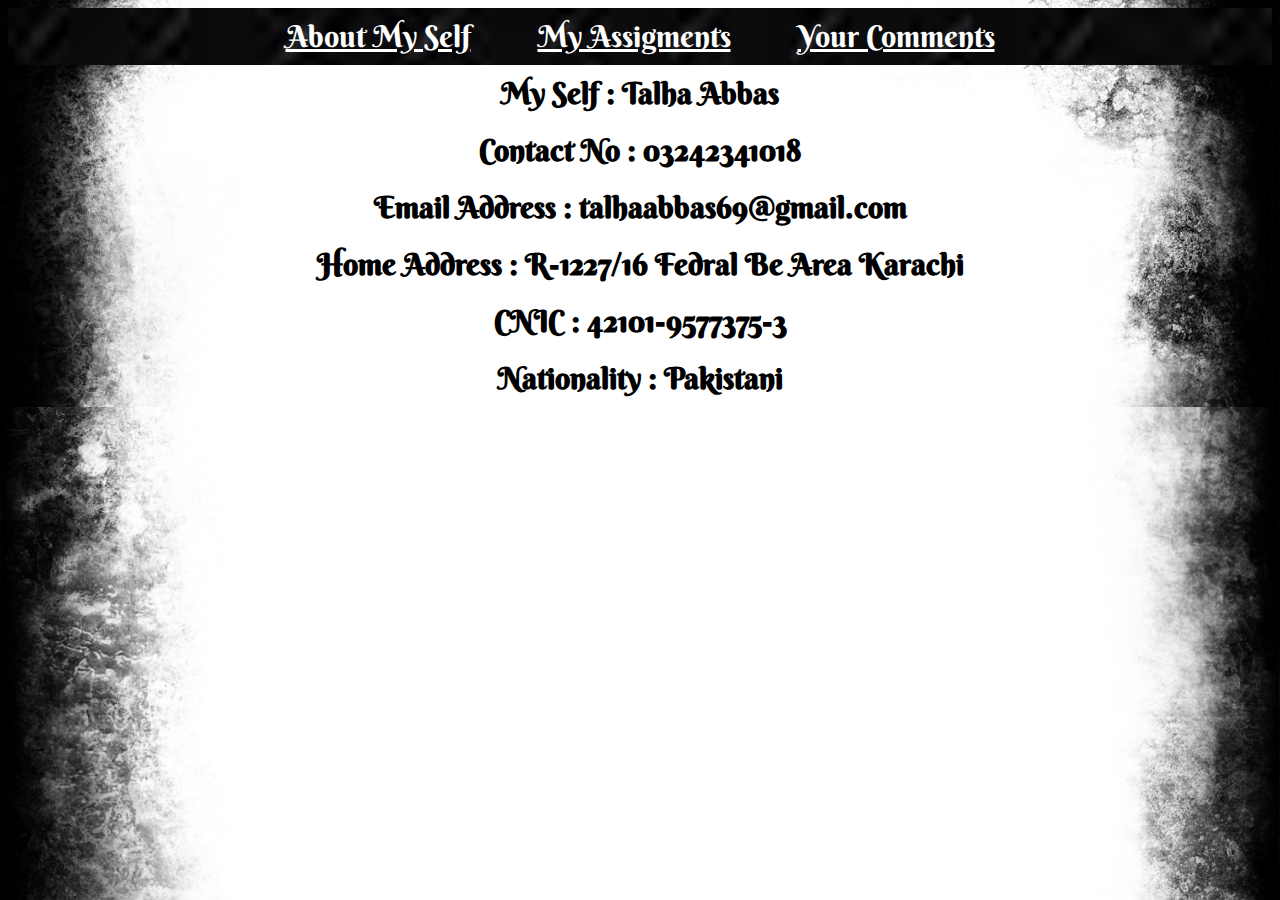
<file: index-2.html>
<!DOCTYPE html>
<html>
<head>
	<title>About</title>
	<link href="https://fonts.googleapis.com/css?family=Berkshire+Swash|Titan+One" rel="stylesheet">
	<link rel="stylesheet" type="text/css" href="style-2.css">
</head>
<body>
	<nav>
		<span>
			<a href="index-2.html">About My Self</a>
		</span>
		<span>
			<a href="index.html">My Assigments</a>
		</span>
		<span>
			<a href="index-3.html">Your Comments</a>
		</span>
	</nav>
	<section class="index-2-sec">
		<span>My Self : <strong>Talha Abbas</strong></span>
		<span>Contact No : <strong>03242341018</strong></span>
		<span>Email Address : <strong>talhaabbas69@gmail.com</strong></span>
		<span>Home Address : <strong>R-1227/16 Fedral Be Area Karachi</strong></span>
		<span>CNIC : <strong>42101-9577375-3</strong></span>
		<span>Nationality : <strong>Pakistani</strong></span>
	</section>
</body>
</html>
</file>
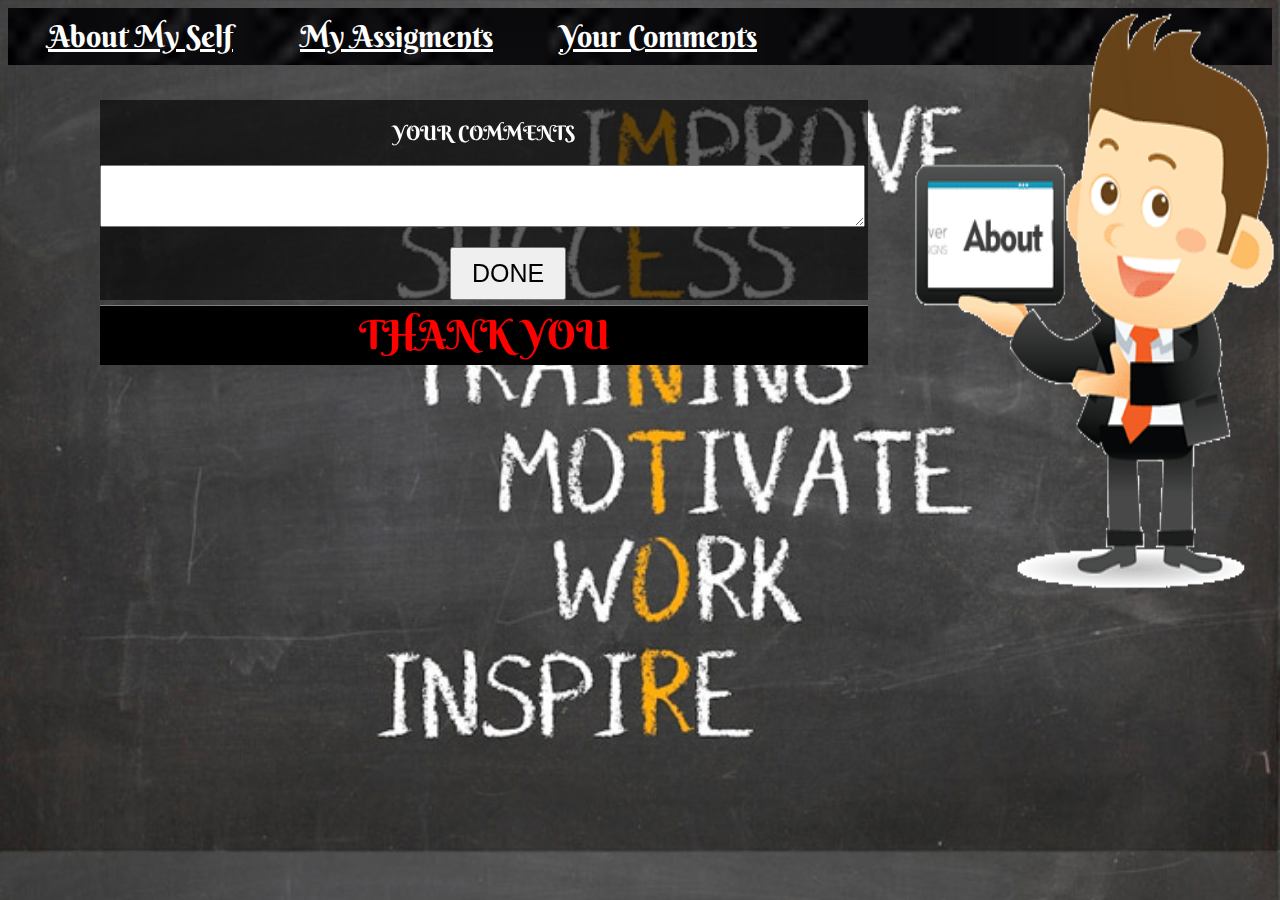
<file: index-3.html>
<!DOCTYPE html>
<html>
<head>
	<title>yourcomment</title>
	<link href="https://fonts.googleapis.com/css?family=Berkshire+Swash|Titan+One" rel="stylesheet">
	<link rel="stylesheet" type="text/css" href="style-3.css">
</head>
<body>
	<nav>
		<span>
			<a href="index-2.html">About My Self</a>
		</span>
		<span>
			<a href="index.html">My Assigments</a>
		</span>
		<span>
			<a href="index-3.html">Your Comments</a>
		</span>
	</nav>
	<img src="images/men.gif">
	<section>
		<div>
			<p>THANK YOU</p>
			<span class="span">YOUR COMMENTS</span> 
			<textarea></textarea>
			<button>DONE</button>
		<div>
	</section>
</body>
</html>
</file>
<file: captain/shoe-description/style.css>
body {
	font-family: 'Roboto', sans-serif;

}
section {
	/*border: 1px solid black;*/
	display: inline-block;
	width: 40%;
	position: absolute;
	right: 90px;
	top: 10px;
}
.img {
	background-image: url(images/shoe.png);
	background-size: contain; 
	height: 550px;
	width: 500px;
}
.a {
	border-bottom: 1px solid black;
	display: block;
	width: 97%;
	font-size: 23px;
	padding: 1px 10px 10px 0px;
	font-weight: bold;
}
.a:nth-child(1) p {
	color: gray;
	font-size: 10px;
	margin: 5px 0px 0px;
}
#a {
	color: black;
	font-size: 17px;
	margin: 5px 0px 0px;
}
#b {
	color: gray;
	font-size: 13px;
}
#c {
	color: gray;
	font-size: 13px;
	float: right;
	display: block;
}
.d {
	margin: 9px 3px 3px 0px;
	border: 3px sdolid gray;
	width: 60px;
	height: 60px;
	background-image: url(images/shoe.png);
	background-size: cover;
}
#e {
	background-color: red;
	padding: 1px 5px; 
}
#f {
	border-bottom: 1px solid black;
}
.g {
	padding: 8px 0px 8px 8px;
	background-color: #8080802e;
}
#h {
	background-color: #8080802e;
	color: gray;
	margin-left: 5px;
	padding: 8px 80px;
	display: inline-block;
}

#i {
	margin-left: 5px;
	background-color: red;
	color: white;
	padding: 8px 40px;
	display: inline-block;
}
.underline {
	display: inline-block;
}
.underline > span:nth-child(2) {
	margin-left: 230px; 
	margin-right: 5px;
}
.underline > span {
	border-bottom: 1px solid black;
}
.last-div {
	padding: 0px 0px 15px 0px;
	margin: 5px 0px;
	border-top: 1px solid gray;
	border-bottom: 1px solid gray;  
}
.last-div > p {
	font-weight: bold;
}
.last-div > p > span {
	font-weight: initial;
	border-bottom: 1px solid black;
}
.last-div > span {
	font-size: 15px;
	display: block;
}
</file>
<file: captain/side-bar-grey/style.css>
.a {
	width: 26%;
	border-bottom: 1px solid black;
	padding: 15px 0px 15px 0px;
	display: inline-block;
}
.a > div {
	margin: 0px;
	cursor: pointer;
	position: relative;
	left: 0px;
	font-family: sans-serif;
	padding: 10px 15px;
	font-size:20px;
}
.b {
	width: 26%;
	border-bottom: 1px solid black;
	padding: 15px 0px 15px 0px;
	display: inline-block;
}
.b > div {
	margin: 0px;
	cursor: pointer;
	position: relative;
	left: 0px;
	font-family: sans-serif;
	padding: 10px 15px;
	font-size:20px;
}
body {
	/*position: absolute;*/
	/*padding: 0px;*/
	margin: 0px;
}
.a > div:hover {
	background-color: #8080802e;

}
.b > div:hover {
	background-color: #8080802e;

}
</file>
<file: more-png-slicing/advert-sidebar/style.css>
section {
	background-color: #fefcda;
	height: 400px;
	width: 38%;
	padding:  0px;
	font-family: 'Roboto', sans-serif;
}
.a {
	width: 350px;
	font-weight: bold;
	color: #9c9a89;
	position: relative;
	top: 15px;
	left: 12px;
	padding: 10px 0px;
	border-bottom: 1px solid #9c9a89;
}
.b {
	width: 310px;
	display: inline-block;
	padding: 20px 0px 0px;
}
.b > span {
	/*text-align: center;*/
	font-size: 18px;
	color: #0069d2;
	font-weight: bold;
	display: block;
	padding: 15px 0px 0px;
}
.b > span > i {
	display: inline-block;
	margin-right: 5px;
	color: #9c9a89;
}
div {
	position: relative;
	bottom: 20px;
	left: 25px;
}
</file>
<file: more-png-slicing/color-palette/style.css>
body {
	font-family: roboto;
}
div {
	height: 20px;
	width: 40%;
	border: 1px solid black;
	padding: 18px 3px;
}
div:nth-child(1) {
	background-color: #fef11a;
	padding: 40px 3px;
}

div:nth-child(1) span {
	position: absolute;
	top: 13px;
}
div:nth-child(1) > span + span {
	position: absolute;
	top: 85px;
}
div:nth-child(1) > span + span + span {
	position: absolute;
	left: 350px;
}
div:nth-child(2) {
	background-color: #fefee6;
} 
div:nth-child(2) > span + span {
	margin-left: 305px;
}
div:nth-child(3) {
	background-color: #fefcc2;
} 
div:nth-child(3) > span + span {
	margin-left: 305px;
}div:nth-child(4) {
	background-color: #fdfa98;
} 
div:nth-child(4) > span + span {
	margin-left: 305px;
}div:nth-child(5) {
	background-color:#fdf76c;
} 
div:nth-child(5) > span + span {
	margin-left: 305px;
}div:nth-child(6) {
	background-color: #fef448;
} 
div:nth-child(6) > span + span {
	margin-left: 305px;
}div:nth-child(7) {
	background-color:#fef11a;
} 
div:nth-child(7) > span + span {
	margin-left: 305px;
}div:nth-child(8) {
	background-color: #ffdc07;
} 
div:nth-child(8) > span + span {
	margin-left: 305px;
}div:nth-child(9) {
	background-color:#ffc100;
} 
div:nth-child(9) > span + span {
	margin-left: 305px;
}div:nth-child(10) {
	background-color: #ffa500;
} 
div:nth-child(10) > span + span {
	margin-left: 305px;
}
</file>
<file: more-png-slicing/data-camp/style.css>
body {
	padding: 0px;
	margin: 0px;
	font-family: 'Roboto', sans-serif;
	background-color: #dbdedf; 
}
section {
	background: linear-gradient(to bottom, #348db3, #42a8ca);
	position: fixed;
	top: 0px;
	z-index: 2;
	height: 660px;
	width: 25%;
	border: 1px solid black;
}
.h-1 {
	color: white;
	text-align: center;
}
.h-3 {
	padding: 5px;
	text-align: center;
	color: #7bcbe2;
	background-color: #255670;
	margin: 0px;  
}
.div-1 > span { 
	display: block;
	padding: 10px 15px;
	color: white;
}
.div-1 > span > span {
	margin-left: 95px;
	text-align: center; 
	border-radius: 2px;
	font-size:15px;
	padding: 2px;
	background-color: orange;
}
.div-1 > span > i {
	color: #255670;
	text-align: center;
	padding: 0px 10px 0px 0px;
	margin-left: 5px;
}
.div-2 > span { 
	display: block;
	padding: 10px 15px;
	color: white;
}

.div-2 > span > span {
	margin-left: 95px;
	text-align: center; 
	border-radius: 2px;
	font-size:15px;
	padding: 2px;
	background-color: orange;
}
.div-2 > span > i {
	color: #255670;
	text-align: center;
	padding: 0px 10px 0px 0px;
	margin-left: 5px;
}
.official {
	background-color: #47a8c8;
}
.div-3 > div {
	text-align: center; 
	padding: 10px;
	display: block;
}
.div-3 {
	margin-top: 150px;
}
#icon {
	margin: 5px; 
	background-color: #205b72;
	color: #7acce2;
	border-radius: 30px;
	padding: 8px 10px;
	border: 1px solid black;
	font-size: 13px;
}
#icon:hover {
	color: white;
	cursor: pointer;
}
.logo > i {
	margin-right: 3px;
	color: #e2c14d;

}
.logo {
	color: white;
}
.About {
	word-spacing: 3px;
	color: #215e76;
}

nav {
	position: fixed;
	top: 0px;
	width: 100%;
	background-color: white;
	border-bottom: 1px solid gray; 
	padding: 20px;
	display: flex;
}
nav > span {
	position: fixed;
	left: 265px;
	top: 10px;
}
nav > span > i {
	color: blue;
}
.btn-3 {
	border-style: none;
	border-radius: 2px;
	padding: 8px;
	top: 5px;
	font-size: 12px;
	background-color: #65d67d;
	color: white; 
	position: fixed;
	right: 10px;
}
.btn-2 {
	border-style: none;
	border-radius: 2px;
	padding: 8px;
	top: 5px;
	font-size: 12px;
	background-color:#f9c643;
	color: white; 
	position: fixed;
	right: 120px;
}
.btn-1 {
	border-radius: 2px;
	border: 1px solid black;
	padding: 7px 10px;
	top: 5px;
	font-size: 12px;
	background-color:white;
	color: black; 
	position: fixed;
	right: 230px;
}
.div-p {
	background-color: white;
	text-align: left;
	line-height: 25px;
	border: 1px solid gray;
	padding: 50px 50px 10px 70px;
	width: 55%;
	position: relative;
	z-index: -5;
	left: 285px;
}
#highlight {
	color: blue;
}
footer {
	position: fixed;
	bottom:  0px;
	width: 100%;
	background-color: white;
	border-bottom: 1px solid gray; 
	padding: 20px;
	display: flex;
}
footer > span {
	padding: 6px 480px 6px 10px;
	position: fixed;
	right: 20px;
	bottom: 2px;
	background-color: #ebf4f7;
	color: #60b9d4;
	border-radius: 4px; 

}
</file>
<file: more-png-slicing/hss-navbar/style.css>
body {
	padding: 0px;
	margin: 0px; 
}
.header-1 {
	margin: 0px;
	height: 30px;
	background-color: white;
	border-top: 1px solid #b5928b;
}
.search {
	margin: 5px  0px 4px 350px;
	border: 1px solid #a7b8c6;
}
.search-nav {
	position: absolute;
	right: 185px;
	top: -8px;
	display: flex;
}
.search-nav > li {
	font-size: 12px;
	color: #164370;
	list-style-type: none;
	padding: 0px 8px;
	border-right: 1px solid black;
}
li:nth-child(4) {
	margin-left: 30px;
	color: #164370;
	border: none;
}
.request {
	font-size: 12px;
	text-align: center;
	position: absolute;
	right: 0px;
	top: 2px;
	padding: 7px;
	background-color: #bfca25;
}
.nav {
	border-bottom: 1px solid white;
	padding: 5px 10px;
	height: 23px;
	background-color: #164468;
}
.nav > span { 
	color: white;
	border-right: 1px solid white;
	padding: 0px 8px;
	font-size: 13px;
}
.nav > span:nth-child(1) {
	margin-left: 160px;
}
.nav > span:nth-child(7) {
	border: none; 
}
.HSS-logo {
	position: absolute;
	top: 7px;
	left: 20px;
	line-height: 50px;
	text-align: center;
	color: white;
	height: 50px;
	width: 50px;
	background-color: #2a88cf;
}
.display-none {
	position: fixed;
	top: 64px;
	display: none;
	height: 250px;
	width: 85%;
	padding: 50px 50px 50px 100px;
	border-bottom: 1px solid black;
	background-color: #e5e2e2;
}
.display-1 {
	display: inline-block;
	font-size: 17px;
	width: 25%;
	margin: 10px 15px;
	height: 200px;
	color: #184268;
}
.display-1 > span {
	display: block;
	margin: 15px 0px;
	font-size: 13px;
	padding: 2px 8px;
	text-align: center;
	color: #5a9bcc;
	background-color: white;
	border: 1px solid #2f7ebc;
}
.img {
	display: flex;
	height: 50px;
	padding: 0px;
}
img	{
	margin-right: 15px; 
	display: inline-block;
	height: 50px;
	width: 50px;
}
#surgian {
	padding: 10px;
	font-size: 13px;
	color: #274d78;
	margin: 0px;
	width: 150px;
	display: inline-block;
}
#fixed {
	width: 100%;
	position: fixed;
}
.div-p {
	background-color: white;
	text-align: left;
	line-height: 25px;
	border: 1px solid gray;
	padding: 80px 5px;
	width: 95%;
	position: relative;
	z-index: -5;
	left: 30px;
}
#highlight {
	background-color: black;
	color: red;

}
#highlight:hover {
	background-color: green;
}
.nav:hover + .display-none {
	display: flex;
}



































































/*body {*/
	padding: 0px;
	margin: 0px; 
}
/*.header-1 {*/
	margin: 0px; 
	height: 30px;
	background-color: white;
	border-top: 1px solid #b5928b;
}
/*.search {*/
	margin: 5px  0px 4px 350px;
	border: 1px solid #a7b8c6;
}
/*.search-nav {*/
	position: absolute;
	right: 185px;
	top: -8px;
	display: flex;
}
/*.search-nav > li {*/
	font-size: 12px;
	color: #164370;
	list-style-type: none;
	padding: 0px 8px;
	border-right: 1px solid black;
}
/*li:nth-child(4) {*/
	margin-left: 30px;
	color: #164370;
	border: none;
}
/*.request {*/
	font-size: 12px;
	text-align: center;
	position: absolute;
	right: 0px;
	top: 2px;
	padding: 7px;
	background-color: #bfca25;
}
/*.nav {*/
	border-bottom: 1px solid white;
	padding: 5px 10px;
	height: 23px;
	background-color: #164468;
}
/*.nav > span { */
	color: white;
	border-right: 1px solid white;
	padding: 0px 8px;
	font-size: 13px;
}
/*.nav > span:nth-child(1) {*/
	margin-left: 160px;
}
/*.nav > span:nth-child(7) {*/
	border: none; 
}
/*.HSS-logo {*/
	position: absolute;
	top: 7px;
	left: 20px;
	line-height: 50px;
	text-align: center;
	color: white;
	height: 50px;
	width: 50px;
	background-color: #2a88cf;
}
/*.display-none {*/
	/*display: none;*/
	position: absolute;
	top: 60px;
	display: flex;
	padding: 50px 50px 50px 100px;
	border-bottom: 1px solid black;
	background-color: #e5e2e2;
}
/*.display-1 {*/
	position: absolute;
	display: inline-block;
	font-size: 17px;
	width: 28%;
	margin: 10px 15px;
	height: 200px;
	color: #184268;
}
/*.display-1 > span {*/
	display: block;
	width: 80%;
	margin: 15px 0px;
	font-size: 13px;
	padding: 2px 8px;
	text-align: center;
	color: #5a9bcc;
	background-color: white;
	border: 1px solid #2f7ebc;
}
/*.img {*/
	display: flex;
	height: 50px;
	padding: 0px;
}
/*img	{*/
	margin-right: 15px; 
	display: inline-block;
	height: 50px;
	width: 50px;
}
/*#surgian {*/
	padding: 10px;
	font-size: 13px;
	color: #274d78;
	margin: 0px;
	/*width: 150px;*/
	/*display: inline-block;*/
</file>
<file: more-png-slicing/keep-in-touch/style.css>
section {
	width: 65%;
	height: 400px;
	background-color: black;
}
.keep {
	font-size: 25px;
	padding: 40px 60px 5px 90px;
	color: red;
	display: block;
}
.paragraph {
	font-size: 25px;
	padding: 20px 60px 5px 90px;
	color: white;
	display: block;
}
.icon {
	font-size: 25px;
	padding: 20px 60px 5px 90px;
	color: white;
	display: block;
}
#icon { 
	border-radius: 40px;
	padding: 5px 15px;
	margin-right: 20px;
	color: white;
	border: 1px solid white;
	cursor: pointer; 
}
#icon:hover {
	transition: 1s;
	border: 1px solid white;
	background-color: #38538e;
}
#icon + #icon:hover {
	transition: 1s;
	border: 1px solid white;
	background-color: #3daced;
}
#icon + #icon + #icon:hover {
	transition: 1s;
	border: 1px solid white;
	background-color: #507ea3;
}
#icon + #icon + #icon + #icon:hover{
	transition: 1s;
	border: 1px solid white;
	background-color: #4f7ea4;
}
#icon + #icon + #icon + #icon + #icon:hover{
	transition: 1s;
	border: 1px solid white;
	background-color: #ba3422;
}
</file>
<file: more-png-slicing/login-twitter/style.css>
body {
	background-color: #e6ecf0;
	font-family: 'Roboto', sans-serif;
	margin: 0px; 
}
.sec {
	margin-top: 0px;
	background-color: white;
	margin-left: 40px;
	width: 70%;
	display: block;
	padding: 30px 10px 40px 200px;
	border-left: 1px solid #d4dade;
	border-right: 1px solid #d4dade;
}
.sec-2 {
	margin-top: 0px;
	background-color: #f5f8fa;
	margin-left: 40px;
	width: 70%;
	display: block;
	padding: 10px 10px 30px 200px;
	border-bottom: 1px solid #d4dade;
	border-left: 1px solid #d4dade;
	border-right: 1px solid #d4dade;
}
.login {
	display: inline-block;
	width: 50%;
}
h1 {
	font-size: 35px;
	margin-top: 45px; 
}
.email {
	width: 110%;
	height: 30px;
	padding: 5px; 
	border-radius: 3px;
	border: 1px solid gray;
	margin-top: 20px; 
}
.btn-1 {
	margin-top: 40px;
}
#log {
	margin-right: 15px;
	border-radius: 25px;
	font-size: 20px;
	padding: 10px 15px;
	background-color: #34a1f2;
	color: white;
}
#check {
	font-size: 20px;
}
#check-pas {
	font-size: 20px;
	color: #65a2e3;
}
</file>
<file: style-2.css>
body {
	cursor: pointer;
	background-image: url(images/website-background.jpg);
	background-size: cover;
	text-align: center;
	font-family: 'Berkshire Swash', cursive;
}
.index-2-sec {
	background-image: url(images/website-background.jpg);
	background-size: cover;
}
.index-2-sec > span {
	font-size: 30px;
	color: black;
	display: block;
	padding: 10px;
	font-weight: bold;
	
}
.index-2-sec > span:hover {
	transition: 1s;
	color: white;
	background-image: url(images/img/images.jpg);
}

nav:hover {
	color: black;
	background-color: white;
	transition: 10s;
}
nav {
	background-image: url(images/img/imagess.jpg);
	background-size: cover;
	color: white;
	padding: 10px;
	font-size: 30px;
}
nav > span {
	margin: 0px 30px;
}
nav > span > a {
	color: white;
}

nav > span > a:hover {
	background-color: white;
	color: black;
	transition: 5s;
}
nav > span:hover {
	color: blue;
	transition: 2s;
}
</file>
<file: style-3.css>
body {
	background-image: url(images/Having-a-mentor-benefits.jpg);
	background-size: cover;
	cursor: pointer;
	font-family: 'Berkshire Swash', cursive;
}
section {
	position: fixed;
	top: 100px;
	left: 100px;
	width: 60%;
	background-color: #0000009e;
}
div {
	text-align: center;
}
.span {
	display: block;
	padding: 20px 40px;
	color: white;
	font-size: 20px;
}
textarea {
	width: 98%;
	height: 50px;
	display: block;
	padding: 5px;
	font-size: 10px;
}
button {
	margin-top: 20px;
	margin-left: 350px;
	text-align: center;
	display: block;
	padding: 10px 20px; 
	font-size: 25px;
}
p:hover {
	padding: 60px 0px;
	line-height: 0px;
	border-radius: 100px;
	font-weight: bold;
	display: block;
	background-image: url(images/thanks.png);
	background-size: cover;
	top: 120px;
	height: 260px;
	font-size: 90px;
	transition: 5s;
	color: red;
}
p:hover + span + textarea  {
	transition: 5s;
	opacity: 0.3;
}
p:hover + span  {
	transition: 5s;
	opacity: 0.3;
}
p:hover + button  {
	transition: 5s;
	opacity: 0.3;
}
p {
	padding: 20px 0px;
	color: red;
	background-image: url(images/thanks.png);
	background-size: cover;
	font-size: 40px;
	position: absolute;
	top: 200px;
	right: 0px;
	line-height: 20px;
	margin-top: 5px;
	width: 100%;
}
img {
	position: absolute;
	top: 0px;
	right: 0px;
	width: 30%;
	height: 600px;
}

nav:hover {
	color: black;
	background-color: white;
	transition: 10s;
}
nav {
	background-image: url(images/img/imagess.jpg);
	background-size: cover;
	color: white;
	padding: 10px;
	font-size: 30px;
}
nav > span {
	margin: 0px 30px;
}
nav > span > a {
	color: white;
}

nav > span > a:hover {
	background-color: white;
	color: black;
	transition: 5s;
}
nav > span:hover {
	color: blue;
	transition: 2s;
}
</file>
